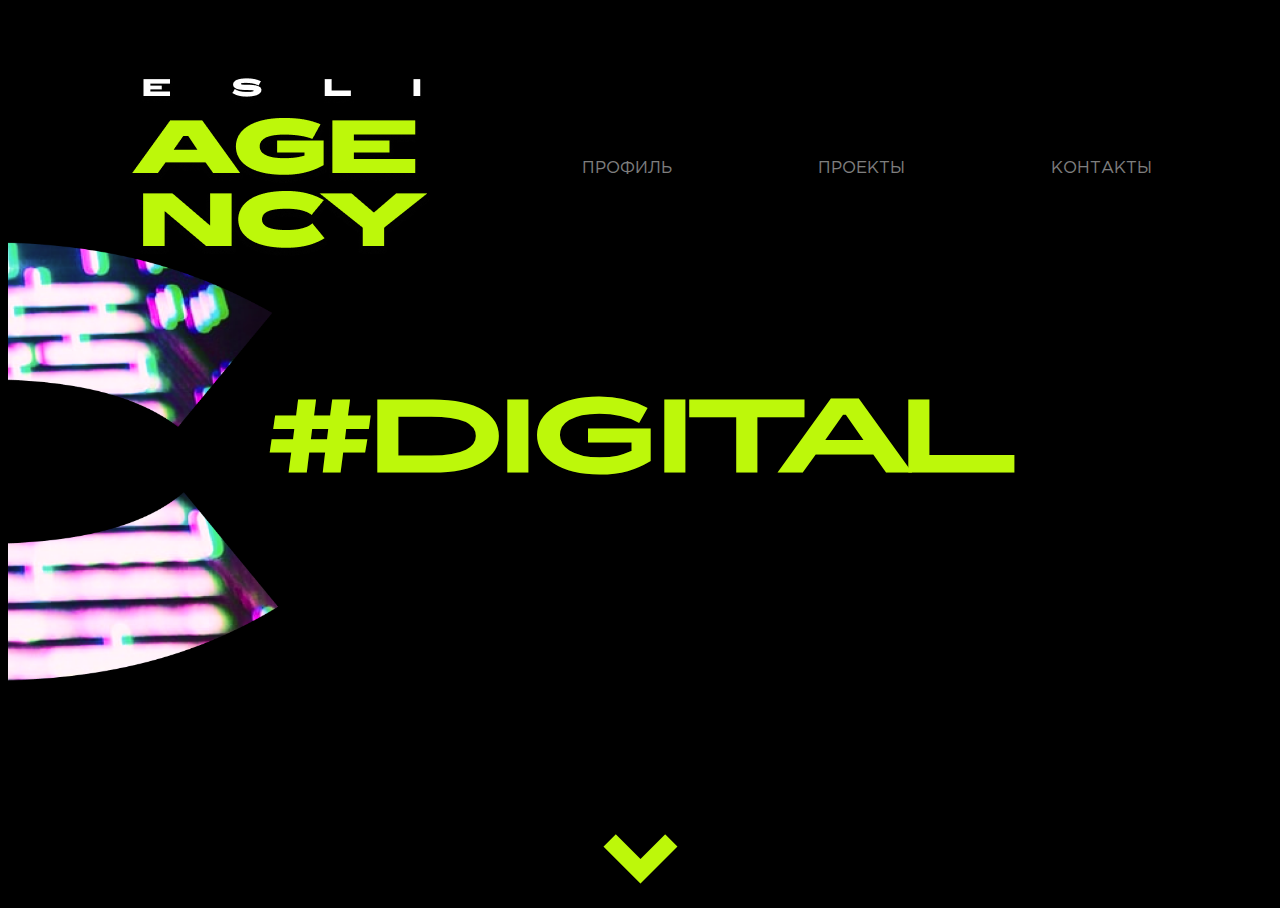
<file: index.html>
<!DOCTYPE html>
<html lang="ru">

<head>
    <meta charset="UTF-8">
    <meta http-equiv="X-UA-Compatible" content="IE=edge">
    <meta name="viewport" content="width=device-width, initial-scale=1.0">
    <meta name="viewport" content="width=device-width, initial-scale=1, shrink-to-fit=no">
    <title>ESLI</title>
    <link rel="shortcut icon" href="images/agency.png" type="image/png">
    <link rel="stylesheet" href="https://cdn.jsdelivr.net/npm/bootstrap@4.5.3/dist/css/bootstrap.min.css"
        integrity="sha384-TX8t27EcRE3e/ihU7zmQxVncDAy5uIKz4rEkgIXeMed4M0jlfIDPvg6uqKI2xXr2" crossorigin="anonymous">
    <link rel="stylesheet" href="https://cdnjs.cloudflare.com/ajax/libs/animate.css/3.5.2/animate.min.css">
    <link rel="stylesheet" href="https://maxcdn.bootstrapcdn.com/font-awesome/4.7.0/css/font-awesome.min.css">
    <link rel="stylesheet" href="styles/style_fonts.css">
    <link rel="stylesheet" href="styles/style.css">
</head>

<body>
    <div class="wrapper start-page_image">
        <header class="header__main">
            <div class="header__page">
                <a href="index.html"><img class="logo" src="images/logo_esli.png" alt="logo_esli"></a>
                <div class="header__menu_sector">
                    <a href="profile.html"><span class="header__menu_sector-span">ПРОФИЛЬ</span></a>
                </div>
                <div class="header__menu_sector">
                    <a href="projects.html"><span class="header__menu_sector-span">ПРОЕКТЫ</span></a>
                </div>
                <div class="header__menu_sector">
                    <a href="contacts.html"><span class="header__menu_sector-span">КОНТАКТЫ</span></a>
                </div>
            </div>
            <div class="header__burger">
                <a href="index.html"><img class="logo" src="images/logo_esli.png" alt="logo_esli"></a>
                <div class="pos-f-t">
                    <div class="collapse" id="navbarToggleExternalContent">
                        <div class="bg-dark p-4">
                            <div><a class="header__burger_profile" href="profile.html">ПРОФИЛЬ</a></div>
                            <div><a class="header__burger_project" href="projects.html"><span>ПРОЕКТЫ</a></div>
                            <div><a class="header__burger_contact" href="contacts.html"><span>КОНТАКТЫ</a></div>
                        </div>
                    </div>
                    <nav class="navbar navbar-dark bg-dark">
                        <button class="navbar-toggler" type="button" data-toggle="collapse" 
                            data-target="#navbarToggleExternalContent" aria-controls="navbarToggleExternalContent" 
                            aria-expanded="false" aria-label="Toggle navigation">
                            <span class="navbar-toggler-icon"></span>
                        </button>
                    </nav>
                </div>
            </div>
        </header>
        <main class="container-glitch">
            <div class="logo-glitch">
                <div class="glitch" data-trick="#DIGITAL">#DIGITAL</div>
            </div>
        </main>
        <div class="arrow-page-down"><a href="while_scrolling.html"><img src="images/arrow_start-page.png"
                    alt="arrow-page-down"></a>
        </div>
    </div>
    <script src="https://code.jquery.com/jquery-3.5.1.slim.min.js"
        integrity="sha384-DfXdz2htPH0lsSSs5nCTpuj/zy4C+OGpamoFVy38MVBnE+IbbVYUew+OrCXaRkfj" crossorigin="anonymous">
    </script>
    <script src="https://cdn.jsdelivr.net/npm/bootstrap@4.5.3/dist/js/bootstrap.bundle.min.js"
        integrity="sha384-ho+j7jyWK8fNQe+A12Hb8AhRq26LrZ/JpcUGGOn+Y7RsweNrtN/tE3MoK7ZeZDyx" crossorigin="anonymous">
    </script>
</body>

</html>
</file>
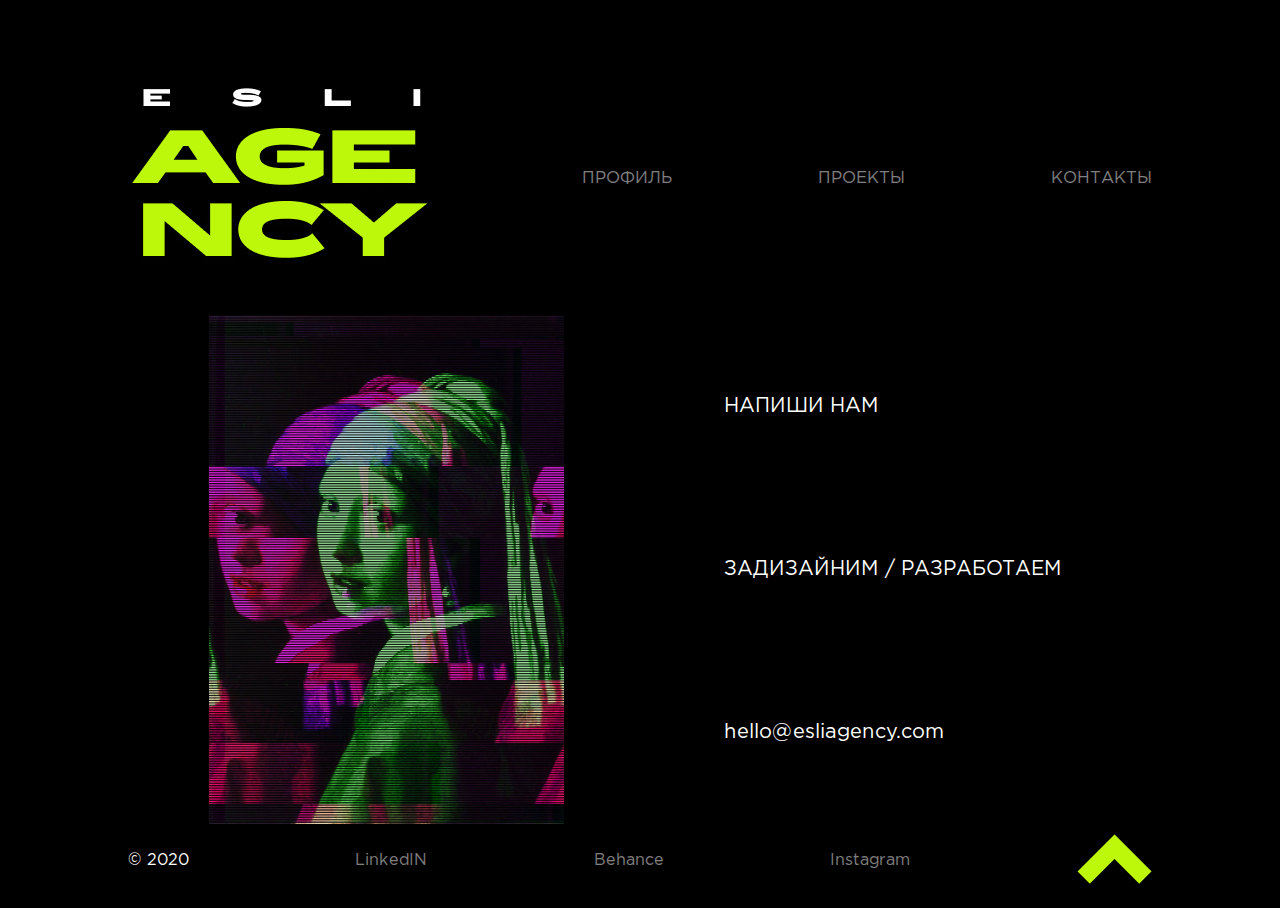
<file: contacts.html>
<!DOCTYPE html>
<html lang="ru">

<head>
    <meta charset="UTF-8">
    <meta http-equiv="X-UA-Compatible" content="IE=edge">
    <meta name="viewport" content="width=device-width, initial-scale=1.0">
    <meta name="viewport" content="width=device-width, initial-scale=1, shrink-to-fit=no">
    <title>ESLI</title>
    <link rel="shortcut icon" href="images/agency.png" type="image/png">
    <link rel="stylesheet" href="https://cdn.jsdelivr.net/npm/bootstrap@4.5.3/dist/css/bootstrap.min.css"
        integrity="sha384-TX8t27EcRE3e/ihU7zmQxVncDAy5uIKz4rEkgIXeMed4M0jlfIDPvg6uqKI2xXr2" crossorigin="anonymous">
    <link rel="stylesheet" href="https://cdnjs.cloudflare.com/ajax/libs/animate.css/3.5.2/animate.min.css">
    <link rel="stylesheet" href="https://maxcdn.bootstrapcdn.com/font-awesome/4.7.0/css/font-awesome.min.css">
    <link rel="stylesheet" href="styles/style_fonts.css">
    <link rel="stylesheet" href="styles/style.css">
</head>

<body>
    <div class="wrapper">
        <header class="header__main">
            <div class="header__page">
                <a href="index.html"><img class="logo" src="images/logo_esli.png" alt="logo_esli"></a>
                <div class="header__menu_sector">
                    <a href="profile.html"><span class="header__menu_sector-span">ПРОФИЛЬ</span></a>
                </div>
                <div class="header__menu_sector">
                    <a href="projects.html"><span class="header__menu_sector-span">ПРОЕКТЫ</span></a>
                </div>
                <div class="header__menu_sector">
                    <a href="contacts.html"><span class="header__menu_sector-span">КОНТАКТЫ</span></a>
                </div>
            </div>
            <div class="header__burger">
                <a href="index.html"><img class="logo" src="images/logo_esli.png" alt="logo_esli"></a>
                <div class="pos-f-t">
                    <div class="collapse" id="navbarToggleExternalContent">
                        <div class="bg-dark p-4">
                            <div><a class="header__burger_profile" href="profile.html">ПРОФИЛЬ</a></div>
                            <div><a class="header__burger_project" href="projects.html"><span>ПРОЕКТЫ</a></div>
                            <div><a class="header__burger_contact" href="contacts.html"><span>КОНТАКТЫ</a></div>
                        </div>
                    </div>
                    <nav class="navbar navbar-dark bg-dark">
                        <button class="navbar-toggler" type="button" data-toggle="collapse" 
                            data-target="#navbarToggleExternalContent" aria-controls="navbarToggleExternalContent" 
                            aria-expanded="false" aria-label="Toggle navigation">
                            <span class="navbar-toggler-icon"></span>
                        </button>
                    </nav>
                </div>
            </div>
        </header>

        <main class="contacts">
            <div class="contacts__content">
                <img class="contacts__img" src="images/picture_girl.png" alt="girl" >
                <div class="contacts__adress">
                    <div>НАПИШИ НАМ</div>
                    <div>ЗАДИЗАЙНИМ&nbsp;/&nbsp;РАЗРАБОТАЕМ</div>
                    <div>hello@esliagency.com</div>
                </div>
            </div>
        </main>
        <footer class="footer__menu">
            <div class="footer__page">
                <div class="footer__menu_link-copyright">&copy; 2020
                </div>
                <div class="footer__menu_sector">
                    <a href="#" class="footer__menu_link">LinkedIN</a>
                </div>
                <div class="footer__menu_sector">
                    <a href="#" class="footer__menu_link">Behance</a>
                </div>
                <div class="footer__menu_sector">
                    <a href="#" class="footer__menu_link">Instagram</a>
                </div>
                <div class="footer__menu_sector">
                    <a href="index.html">
                        <img class="footer__menu_link-check" src="images/check_up.png" alt="check_up">
                    </a>
                </div>
            </div>
            <div class="footer__icon">
                <div class="footer__menu_link-copyright">&copy; 2020</div>
                <a href="#" class="footer__linkedIN"><img class="img__icon" src="images/icon-linkedin.png" alt="LinkedIN"></a>
                <a href="#" class="footer__behanc"><img class="img__icon" src="images/icon-behance.png" alt="Behance"></a>
                <a href="#" class="footer__instagram"><img class="img__icon" src="images/icon-instagram.png" alt="Instagram"></a>
            </div>

        </footer>
    </div>
    <script src="https://code.jquery.com/jquery-3.5.1.slim.min.js"
        integrity="sha384-DfXdz2htPH0lsSSs5nCTpuj/zy4C+OGpamoFVy38MVBnE+IbbVYUew+OrCXaRkfj" crossorigin="anonymous">
    </script>
    <script src="https://cdn.jsdelivr.net/npm/bootstrap@4.5.3/dist/js/bootstrap.bundle.min.js"
        integrity="sha384-ho+j7jyWK8fNQe+A12Hb8AhRq26LrZ/JpcUGGOn+Y7RsweNrtN/tE3MoK7ZeZDyx" crossorigin="anonymous">
    </script>
</body>

</html>
</file>
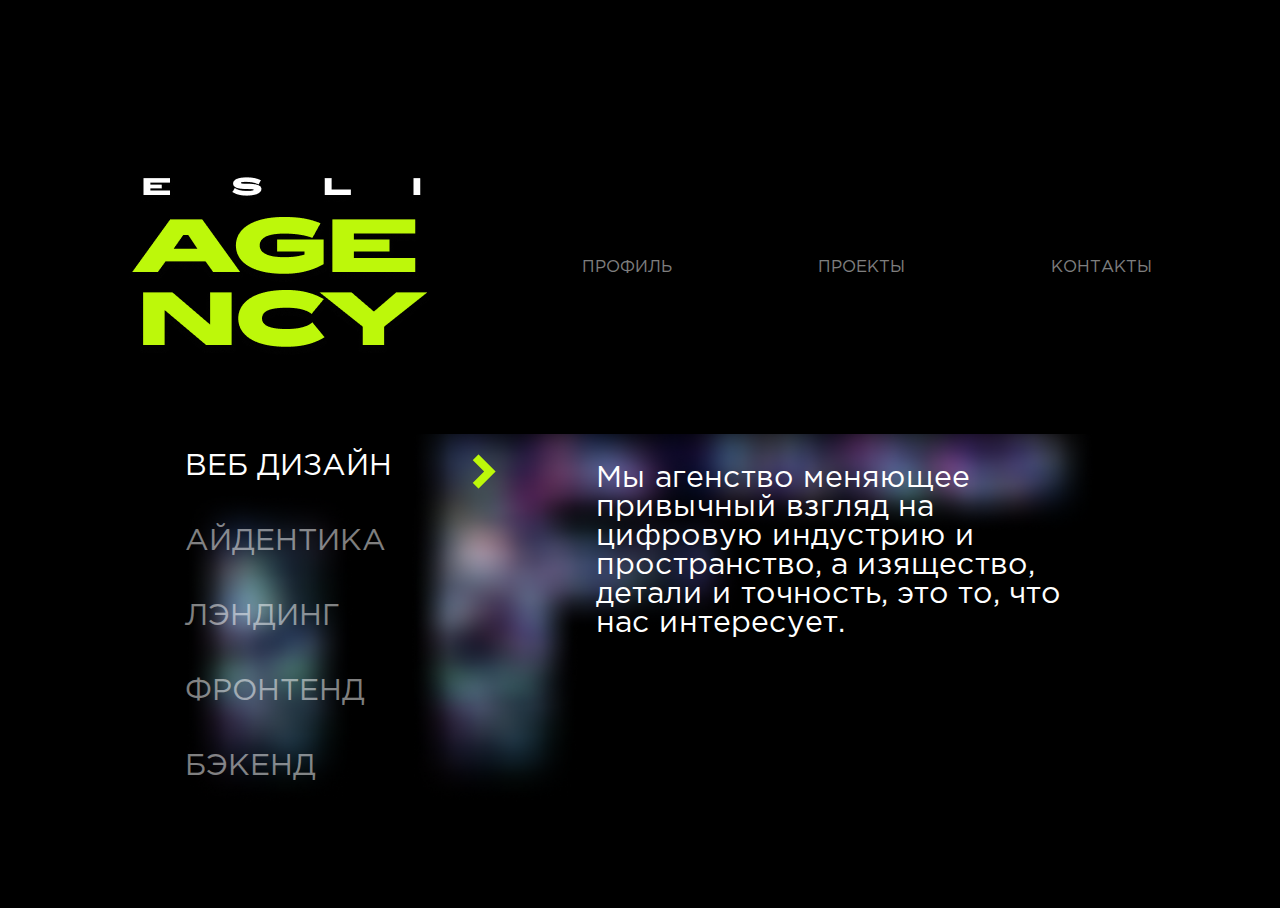
<file: profile.html>
<!DOCTYPE html>
<html lang="ru">

<head>
    <meta charset="UTF-8">
    <meta http-equiv="X-UA-Compatible" content="IE=edge">
    <meta name="viewport" content="width=device-width, initial-scale=1.0">
    <meta name="viewport" content="width=device-width, initial-scale=1, shrink-to-fit=no">
    <title>ESLI</title>
    <link rel="shortcut icon" href="images/agency.png" type="image/png">
    <link rel="stylesheet" href="https://cdn.jsdelivr.net/npm/bootstrap@4.5.3/dist/css/bootstrap.min.css"
        integrity="sha384-TX8t27EcRE3e/ihU7zmQxVncDAy5uIKz4rEkgIXeMed4M0jlfIDPvg6uqKI2xXr2" crossorigin="anonymous">
    <link rel="stylesheet" href="https://cdnjs.cloudflare.com/ajax/libs/animate.css/3.5.2/animate.min.css">
    <link rel="stylesheet" href="https://maxcdn.bootstrapcdn.com/font-awesome/4.7.0/css/font-awesome.min.css">
    <link rel="stylesheet" href="styles/style_fonts.css">
    <link rel="stylesheet" href="styles/style.css">
</head>

<body>
    <div class="wrapper">
        <header class="header__main">
            <div class="header__page">
                <a href="index.html"><img class="logo" src="images/logo_esli.png" alt="logo_esli"></a>
                <div class="header__menu_sector">
                    <a href="profile.html"><span class="header__menu_sector-span">ПРОФИЛЬ</span></a>
                </div>
                <div class="header__menu_sector">
                    <a href="projects.html"><span class="header__menu_sector-span">ПРОЕКТЫ</span></a>
                </div>
                <div class="header__menu_sector">
                    <a href="contacts.html"><span class="header__menu_sector-span">КОНТАКТЫ</span></a>
                </div>
            </div>
            <div class="header__burger">
                <a href="index.html"><img class="logo" src="images/logo_esli.png" alt="logo_esli"></a>
                <div class="pos-f-t">
                    <div class="collapse" id="navbarToggleExternalContent">
                        <div class="bg-dark p-4">
                            <div><a class="header__burger_profile" href="profile.html">ПРОФИЛЬ</a></div>
                            <div><a class="header__burger_project" href="projects.html">ПРОЕКТЫ</a></div>
                            <div><a class="header__burger_contact" href="contacts.html">КОНТАКТЫ</a></div>
                        </div>
                    </div>
                    <nav class="navbar navbar-dark bg-dark">
                        <button class="navbar-toggler" type="button" data-toggle="collapse" 
                            data-target="#navbarToggleExternalContent" aria-controls="navbarToggleExternalContent" 
                            aria-expanded="false" aria-label="Toggle navigation">
                            <span class="navbar-toggler-icon"></span>
                        </button>
                    </nav>
                </div>
            </div>
        </header>

        <main>
            <div class="container-profile background-profile-img">
                <div class="radio-tabs">
                    <input class="state" type="radio" title="Input1" name="input-state" id="radio1" checked />
                    <input class="state" type="radio" title="Input2" name="input-state" id="radio2" />
                    <input class="state" type="radio" title="Input3" name="input-state" id="radio3" />
                    <input class="state" type="radio" title="Input4" name="input-state" id="radio4" />
                    <input class="state" type="radio" title="Input5" name="input-state" id="radio5" />
    
                    <div class="tabs">
                        <label for="radio1" id="first-tab_profile" class="tab_profile"><span class="tab-about">ВЕБ&nbsp;ДИЗАЙН<img class="arrow_profile"
                                src="images/check_right.png" alt="arrow"></span>
                        </label>
                        <label for="radio2" id="second-tab_profile" class="tab_profile"><span class="tab-about">АЙДЕНТИКА<img class="arrow_profile"
                                src="images/check_right.png" alt="arrow"></span>
                        </label>
                        <label for="radio3" id="third-tab_profile" class="tab_profile"><span class="tab-about">ЛЭНДИНГ<img class="arrow_profile"
                                src="images/check_right.png" alt="arrow"></span>
                        </label>
                        <label for="radio4" id="fourth-tab_profile" class="tab_profile"><span class="tab-about">ФРОНТЕНД<img class="arrow_profile"
                                src="images/check_right.png" alt="arrow"></span>
                        </label>
                        <label for="radio5" id="fifth-tab_profile" class="tab_profile"><span class="tab-about">БЭКЕНД<img class="arrow_profile"
                                src="images/check_right.png" alt="arrow"></span>
                        </label>
                    </div>
                    <div class="panels profile">
                        <div id="first-panel_profile" class="panel active animated slideInRight">
                            <h3 class="panels_profile_slide_title">
                                Мы агенство меняющее привычный взгляд на цифровую
                                индустрию и пространство, а изящество, детали и точность, это то, что нас интересует.
                            </h3>
                        </div>
                        <div id="second-panel_profile" class="panel animated slideInRight">
                            <h3 class="panels_profile_slide_title">
                                Lorem ipsum dolor sit amet, consectetur adipiscing elit, sed
                                do eiusmod tempor incididunt ut labore et dolore magna aliqua. Ut enim ad minim veniam, quis
                                nostrud exercitation ullamco laboris nisi ut aliquip ex ea commodo consequat. Duis aute
                                irure dolor in reprehenderit in voluptate velit esse cillum dolore eu fugiat nulla pariatur.
                                Excepteur sint occaecat cupidatat non proident, sunt in culpa qui officia deserunt mollit anim id est
                                laborum.
                            </h3>
                        </div>
                        <div id="third-panel_profile" class="panel animated slideInRight">
                            <h3 class="panels_profile_slide_title">
                                Lorem ipsum dolor sit amet, consectetur adipiscing elit, sed
                                do eiusmod tempor incididunt ut labore et dolore magna aliqua. Ut enim ad minim veniam, quis
                                nostrud exercitation ullamco laboris nisi ut aliquip ex ea commodo consequat. Duis aute
                                irure dolor in reprehenderit in voluptate velit esse cillum dolore eu fugiat nulla pariatur.
                                Excepteur sint occaecat cupidatat non proident, sunt in culpa qui officia deserunt mollit anim id est
                                laborum.
                            </h3>
                        </div>
                        <div id="fourth-panel_profile" class="panel animated slideInRight">
                            <h3 class="panels_profile_slide_title">
                                Lorem ipsum dolor sit amet, consectetur adipiscing elit, sed
                                do eiusmod tempor incididunt ut labore et dolore magna aliqua. Ut enim ad minim veniam, quis
                                nostrud exercitation ullamco laboris nisi ut aliquip ex ea commodo consequat. Duis aute
                                irure dolor in reprehenderit in voluptate velit esse cillum dolore eu fugiat nulla pariatur.
                                Excepteur sint occaecat cupidatat non proident, sunt in culpa qui officia deserunt mollit anim id est
                                laborum.
                            </h3>
                        </div>
                        <div id="fifth-panel_profile" class="panel animated slideInRight">
                            <h3 class="panels_profile_slide_title">
                                Lorem ipsum dolor sit amet, consectetur adipiscing elit, sed
                                do eiusmod tempor incididunt ut labore et dolore magna aliqua. Ut enim ad minim veniam, quis
                                nostrud exercitation ullamco laboris nisi ut aliquip ex ea commodo consequat. Duis aute
                                irure dolor in reprehenderit in voluptate velit esse cillum dolore eu fugiat nulla pariatur.
                                Excepteur sint occaecat cupidatat non proident, sunt in culpa qui officia deserunt mollit anim id est
                                laborum.
                            </h3>
                        </div>
                    </div>
                </div>
            </div>

            <div class="accordion-profile" id="accordion">
                <div class="card">
                    <div class="card-header bg-dark" id="headingOne">
                        <h5 class="mb-0">
                            <button class="btn btn-secondary collapsed" data-toggle="collapse" data-target="#collapseOne" 
                                aria-expanded="true" aria-controls="collapseOne">
                                ВЕБ ДИЗАЙН
                            </button>
                        </h5>
                    </div>
                    <div id="collapseOne" class="collapse" aria-labelledby="headingOne" data-parent="#accordion">
                        <div class="card-body bg-secondary">
                            Мы агенство меняющее привычный взгляд на цифровую
                            индустрию и пространство, а изящество, детали и точность, это то, что нас интересует.
                        </div>
                    </div>
                </div>
    
                <div class="card">
                    <div class="card-header bg-dark" id="headingTwo">
                        <h5 class="mb-0">
                            <button class="btn btn-secondary collapsed" data-toggle="collapse" data-target="#collapseTwo" 
                                aria-expanded="false" aria-controls="collapseTwo">
                                АЙДЕНТИКА
                            </button>
                        </h5>
                    </div>
                    <div id="collapseTwo" class="collapse" aria-labelledby="headingTwo" data-parent="#accordion">
                        <div class="card-body bg-secondary">
                            Lorem ipsum dolor sit amet, consectetur adipiscing elit, sed
                            do eiusmod tempor incididunt ut labore et dolore magna aliqua. Ut enim ad minim veniam, quis
                            nostrud exercitation ullamco laboris nisi ut aliquip ex ea commodo consequat. Duis aute
                            irure dolor in reprehenderit in voluptate velit esse cillum dolore eu fugiat nulla pariatur.
                            Excepteur sint occaecat cupidatat non proident, sunt in culpa qui officia deserunt mollit anim id est
                            laborum.
                        </div>
                    </div>
                </div>
    
                <div class="card">
                    <div class="card-header bg-dark" id="headingThree">
                        <h5 class="mb-0">
                            <button class="btn btn-secondary collapsed" data-toggle="collapse" data-target="#collapseThree" 
                                aria-expanded="false" aria-controls="collapseThree">
                                ЛЭНДИНГ
                            </button>
                        </h5>
                    </div>
                    <div id="collapseThree" class="collapse" aria-labelledby="headingThree" data-parent="#accordion">
                        <div class="card-body bg-secondary">
                            Lorem ipsum dolor sit amet, consectetur adipiscing elit, sed
                            do eiusmod tempor incididunt ut labore et dolore magna aliqua. Ut enim ad minim veniam, quis
                            nostrud exercitation ullamco laboris nisi ut aliquip ex ea commodo consequat. Duis aute
                            irure dolor in reprehenderit in voluptate velit esse cillum dolore eu fugiat nulla pariatur.
                            Excepteur sint occaecat cupidatat non proident, sunt in culpa qui officia deserunt mollit anim id est
                            laborum.
                        </div>
                    </div>
                </div>
    
                <div class="card">
                    <div class="card-header bg-dark" id="headingFour">
                        <h5 class="mb-0">
                            <button class="btn btn-secondary collapsed" data-toggle="collapse" data-target="#collapseFour" 
                                aria-expanded="false" aria-controls="collapseFour">
                                ФРОНТЕНД
                            </button>
                        </h5>
                    </div>
                    <div id="collapseFour" class="collapse" aria-labelledby="headingFour" data-parent="#accordion">
                        <div class="card-body bg-secondary">
                            Lorem ipsum dolor sit amet, consectetur adipiscing elit, sed
                            do eiusmod tempor incididunt ut labore et dolore magna aliqua. Ut enim ad minim veniam, quis
                            nostrud exercitation ullamco laboris nisi ut aliquip ex ea commodo consequat. Duis aute
                            irure dolor in reprehenderit in voluptate velit esse cillum dolore eu fugiat nulla pariatur.
                            Excepteur sint occaecat cupidatat non proident, sunt in culpa qui officia deserunt mollit anim id est
                            laborum.
                        </div>
                    </div>
                </div>
    
                <div class="card">
                    <div class="card-header bg-dark" id="headingFive">
                        <h5 class="mb-0">
                            <button class="btn btn-secondary collapsed" data-toggle="collapse" data-target="#collapseFive" 
                            aria-expanded="false" aria-controls="collapseFive">
                                БЭКЕНД
                            </button>
                        </h5>
                    </div>
                    <div id="collapseFive" class="collapse" aria-labelledby="headingFive" data-parent="#accordion">
                        <div class="card-body bg-secondary">
                            Lorem ipsum dolor sit amet, consectetur adipiscing elit, sed
                            do eiusmod tempor incididunt ut labore et dolore magna aliqua. Ut enim ad minim veniam, quis
                            nostrud exercitation ullamco laboris nisi ut aliquip ex ea commodo consequat. Duis aute
                            irure dolor in reprehenderit in voluptate velit esse cillum dolore eu fugiat nulla pariatur.
                            Excepteur sint occaecat cupidatat non proident, sunt in culpa qui officia deserunt mollit anim id est
                            laborum.
                        </div>
                    </div>
                </div>
            </div>
        </main>
    </div>


    <script src="https://code.jquery.com/jquery-3.5.1.slim.min.js"
        integrity="sha384-DfXdz2htPH0lsSSs5nCTpuj/zy4C+OGpamoFVy38MVBnE+IbbVYUew+OrCXaRkfj" crossorigin="anonymous">
    </script>
    <script src="https://cdn.jsdelivr.net/npm/bootstrap@4.5.3/dist/js/bootstrap.bundle.min.js"
        integrity="sha384-ho+j7jyWK8fNQe+A12Hb8AhRq26LrZ/JpcUGGOn+Y7RsweNrtN/tE3MoK7ZeZDyx" crossorigin="anonymous">
    </script>

</body>

</html>
</file>
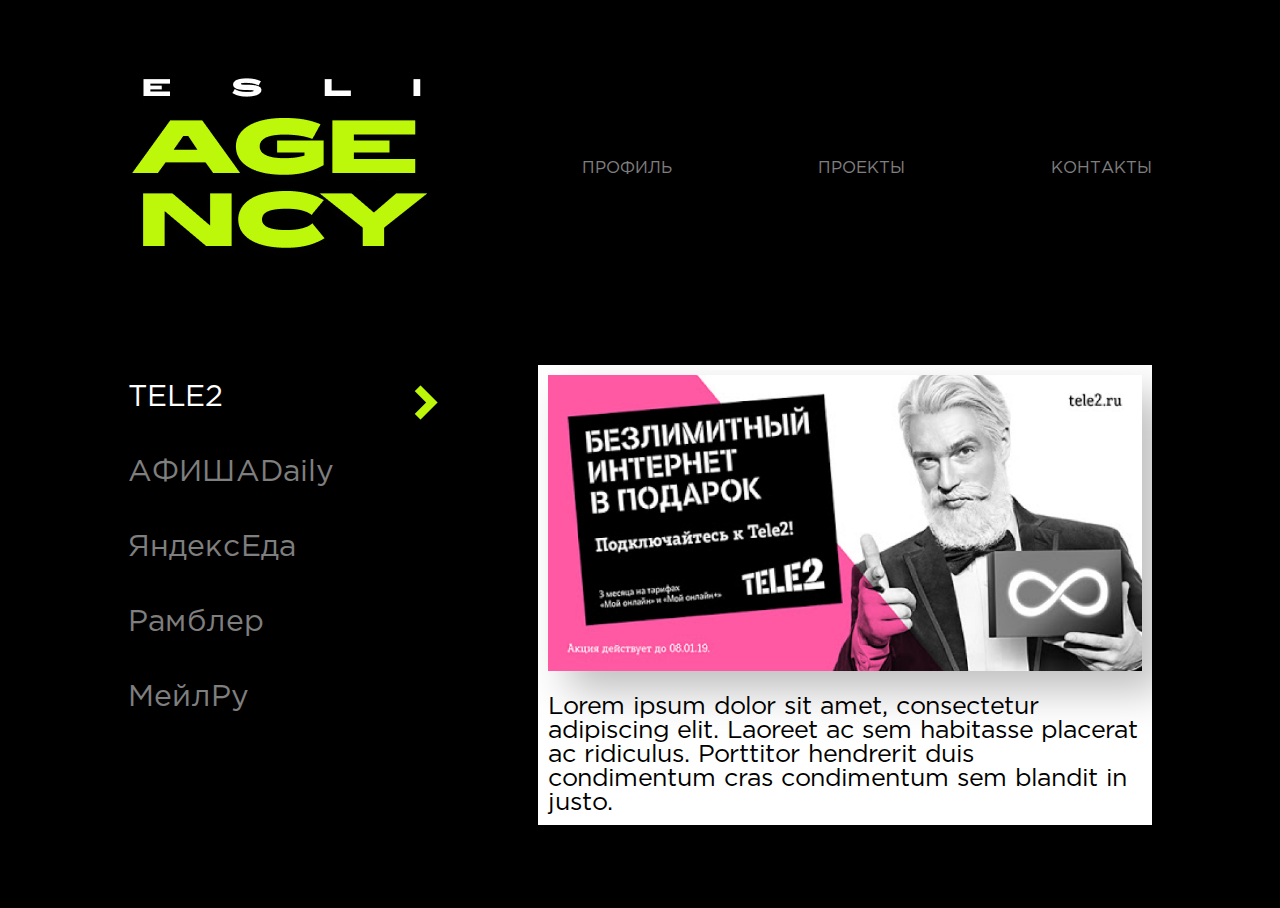
<file: projects.html>
<!DOCTYPE html>
<html lang="ru">

<head>
    <meta charset="UTF-8">
    <meta http-equiv="X-UA-Compatible" content="IE=edge">
    <meta name="viewport" content="width=device-width, initial-scale=1.0">
    <meta name="viewport" content="width=device-width, initial-scale=1, shrink-to-fit=no">
    <title>ESLI</title>
    <link rel="shortcut icon" href="images/agency.png" type="image/png">
    <link rel="stylesheet" href="https://cdn.jsdelivr.net/npm/bootstrap@4.5.3/dist/css/bootstrap.min.css"
        integrity="sha384-TX8t27EcRE3e/ihU7zmQxVncDAy5uIKz4rEkgIXeMed4M0jlfIDPvg6uqKI2xXr2" crossorigin="anonymous">
    <link rel="stylesheet" href="https://cdnjs.cloudflare.com/ajax/libs/animate.css/3.5.2/animate.min.css">
    <link rel="stylesheet" href="https://maxcdn.bootstrapcdn.com/font-awesome/4.7.0/css/font-awesome.min.css">
    <link rel="stylesheet" href="styles/style_fonts.css">
    <link rel="stylesheet" href="styles/style.css">
</head>

<body>
    <div class="wrapper">
        <header class="header__main">
            <div class="header__page">
                <a href="index.html"><img class="logo" src="images/logo_esli.png" alt="logo_esli"></a>
                <div class="header__menu_sector">
                    <a href="profile.html"><span class="header__menu_sector-span">ПРОФИЛЬ</span></a>
                </div>
                <div class="header__menu_sector">
                    <a href="projects.html"><span class="header__menu_sector-span">ПРОЕКТЫ</span></a>
                </div>
                <div class="header__menu_sector">
                    <a href="contacts.html"><span class="header__menu_sector-span">КОНТАКТЫ</span></a>
                </div>
            </div>
            <div class="header__burger">
                <a href="index.html"><img class="logo" src="images/logo_esli.png" alt="logo_esli"></a>
                <div class="pos-f-t">
                    <div class="collapse" id="navbarToggleExternalContent">
                        <div class="bg-dark p-4">
                            <div><a class="header__burger_profile" href="profile.html">ПРОФИЛЬ</a></div>
                            <div><a class="header__burger_project" href="projects.html"><span>ПРОЕКТЫ</a></div>
                            <div><a class="header__burger_contact" href="contacts.html"><span>КОНТАКТЫ</a></div>
                        </div>
                    </div>
                    <nav class="navbar navbar-dark bg-dark">
                        <button class="navbar-toggler" type="button" data-toggle="collapse" 
                            data-target="#navbarToggleExternalContent" aria-controls="navbarToggleExternalContent" 
                            aria-expanded="false" aria-label="Toggle navigation">
                            <span class="navbar-toggler-icon"></span>
                        </button>
                    </nav>
                </div>
            </div>
        </header>
        
        <main class="container-projects">
            <div class="main-projects">
            <div class="radio-tabs">
                <input class="state" type="radio" title="Input1" name="input-state" id="radio1" checked />
                <input class="state" type="radio" title="Input2" name="input-state" id="radio2" />
                <input class="state" type="radio" title="Input3" name="input-state" id="radio3" />
                <input class="state" type="radio" title="Input4" name="input-state" id="radio4" />
                <input class="state" type="radio" title="Input5" name="input-state" id="radio5" />
                <div class="tabs">
                    <label for="radio1" id="first-tab" class="tab">
                        <span class="tab-label">TELE2<img class="arrow_label" src="images/check_right.png" alt="arrow">
                        </span>
                    </label>
                    <label for="radio2" id="second-tab" class="tab">
                        <span class="tab-label">АФИШАDaily<img class="arrow_label" src="images/check_right.png"
                                alt="arrow"></span>
                    </label>
                    <label for="radio3" id="third-tab" class="tab">

                        <span class="tab-label">ЯндексЕда<img class="arrow_label" src="images/check_right.png"
                                alt="arrow"></span>
                    </label>
                    <label for="radio4" id="fourth-tab" class="tab">
                        <span class="tab-label">Рамблер<img class="arrow_label" src="images/check_right.png"
                                alt="arrow"></span>
                    </label>
                    <label for="radio5" id="fifth-tab" class="tab">
                        <span class="tab-label">МейлРу<img class="arrow_label" src="images/check_right.png"
                                alt="arrow"></span>
                    </label>
                </div>

                <div class="panels">
                    <div id="first-panel" class="panel active animated slideInRight">
                        <div class="container">
                            <div class="panel__img"><img src="images/tele2.png" alt="tele2"></div>
                            <div class="panel__txt">Lorem ipsum dolor sit amet, consectetur adipiscing elit. Laoreet ac
                                sem habitasse placerat ac ridiculus. Porttitor hendrerit duis condimentum cras
                                condimentum sem blandit in justo. 
                            </div>
                        </div>
                    </div>

                    <div id="second-panel" class="panel animated slideInRight">
                        <div class="container">
                            <div class="panel__img"><img src="images/AfishaDaily.png" alt="tele2"></div>
                            <div class="panel__txt">Lorem ipsum dolor sit amet, consectetur adipiscing elit. Laoreet ac
                                sem habitasse placerat ac ridiculus. Porttitor hendrerit duis condimentum cras
                                condimentum sem blandit in justo.
                            </div>
                        </div>
                    </div>

                    <div id="third-panel" class="panel animated slideInRight">
                        <div class="container">
                            <div class="panel__img"><img src="images/JandeksEda.png" alt="tele2"></div>
                            <div class="panel__txt">Lorem ipsum dolor sit amet, consectetur adipiscing elit. Laoreet ac
                                sem habitasse placerat ac ridiculus. Porttitor hendrerit duis condimentum cras
                                condimentum sem blandit in justo.
                            </div>
                        </div>
                    </div>

                    <div id="fourth-panel" class="panel animated slideInRight">
                        <div class="container">
                            <div class="panel__img"><img src="images/Rambler.jpg" alt="tele2"></div>
                            <div class="panel__txt">Lorem ipsum dolor sit amet, consectetur adipiscing elit. Laoreet ac
                                sem habitasse placerat ac ridiculus. Porttitor hendrerit duis condimentum cras
                                condimentum sem blandit in justo.
                            </div>
                        </div>
                    </div>

                    <div id="fifth-panel" class="panel animated slideInRight">
                        <div class="container">
                            <div class="panel__img"><img src="images/MailRu.png" alt="tele2"></div>
                            <div class="panel__txt">Lorem ipsum dolor sit amet, consectetur adipiscing elit. Laoreet ac
                                sem habitasse placerat ac ridiculus. Porttitor hendrerit duis condimentum cras
                                condimentum sem blandit in justo.
                            </div>
                        </div>
                    </div>
                </div>
            </div>
        </div>

            <div class="accordion-projects" id="accordion">
                <div class="card">
                    <div class="card-header bg-dark" id="headingOne">
                        <h5 class="mb-0">
                            <button class="btn btn-secondary collapsed" data-toggle="collapse" data-target="#collapseOne" 
                                aria-expanded="true" aria-controls="collapseOne">
                                TELE2
                            </button>
                        </h5>
                    </div>
                    <div id="collapseOne" class="collapse" aria-labelledby="headingOne" data-parent="#accordion">
                        <div class="card-body bg-secondary">
                            <div class="container">
                                <div class="panel__img"><img src="images/tele2.png" alt="tele2"></div>
                                <div class="panel__txt">Lorem ipsum dolor sit amet, consectetur adipiscing elit. Laoreet ac
                                    sem habitasse placerat ac ridiculus. Porttitor hendrerit duis condimentum cras
                                    condimentum sem blandit in justo. 
                                </div>
                            </div>
                        </div>
                    </div>
                </div>
    
                <div class="card">
                    <div class="card-header bg-dark" id="headingTwo">
                        <h5 class="mb-0">
                            <button class="btn btn-secondary collapsed" data-toggle="collapse" data-target="#collapseTwo" 
                                aria-expanded="false" aria-controls="collapseTwo">
                                АФИШАDaily
                            </button>
                        </h5>
                    </div>
                    <div id="collapseTwo" class="collapse" aria-labelledby="headingTwo" data-parent="#accordion">
                        <div class="card-body bg-secondary">
                            <div class="container">
                                <div class="panel__img"><img src="images/AfishaDaily.png" alt="tele2"></div>
                                <div class="panel__txt">Lorem ipsum dolor sit amet, consectetur adipiscing elit. Laoreet ac
                                    sem habitasse placerat ac ridiculus. Porttitor hendrerit duis condimentum cras
                                    condimentum sem blandit in justo. 
                                </div>
                            </div>
                        </div>
                    </div>
                </div>
    
                <div class="card">
                    <div class="card-header bg-dark" id="headingThree">
                        <h5 class="mb-0">
                            <button class="btn btn-secondary collapsed" data-toggle="collapse" data-target="#collapseThree" 
                                aria-expanded="false" aria-controls="collapseThree">
                                ЯндексЕда
                            </button>
                        </h5>
                    </div>
                    <div id="collapseThree" class="collapse" aria-labelledby="headingThree" data-parent="#accordion">
                        <div class="card-body bg-secondary">
                            <div class="container">
                                <div class="panel__img"><img src="images/JandeksEda.png" alt="tele2"></div>
                                <div class="panel__txt">Lorem ipsum dolor sit amet, consectetur adipiscing elit. Laoreet ac
                                    sem habitasse placerat ac ridiculus. Porttitor hendrerit duis condimentum cras
                                    condimentum sem blandit in justo. 
                                </div>
                            </div>
                        </div>
                    </div>
                </div>
    
                <div class="card">
                    <div class="card-header bg-dark" id="headingFour">
                        <h5 class="mb-0">
                            <button class="btn btn-secondary collapsed" data-toggle="collapse" data-target="#collapseFour" 
                                aria-expanded="false" aria-controls="collapseFour">
                                Рамблер
                            </button>
                        </h5>
                    </div>
                    <div id="collapseFour" class="collapse" aria-labelledby="headingFour" data-parent="#accordion">
                        <div class="card-body bg-secondary">
                            <div class="container">
                                <div class="panel__img"><img src="images/Rambler.jpg" alt="tele2"></div>
                                <div class="panel__txt">Lorem ipsum dolor sit amet, consectetur adipiscing elit. Laoreet ac
                                    sem habitasse placerat ac ridiculus. Porttitor hendrerit duis condimentum cras
                                    condimentum sem blandit in justo. 
                                </div>
                            </div>
                        </div>
                    </div>
                </div>
    
                <div class="card">
                    <div class="card-header bg-dark" id="headingFive">
                        <h5 class="mb-0">
                            <button class="btn btn-secondary collapsed" data-toggle="collapse" data-target="#collapseFive" 
                                aria-expanded="false" aria-controls="collapseFive">
                                МейлРу
                            </button>
                        </h5>
                    </div>
                    <div id="collapseFive" class="collapse" aria-labelledby="headingFive" data-parent="#accordion">
                        <div class="card-body bg-secondary">
                            <div class="container">
                                <div class="panel__img"><img src="images/MailRu.png" alt="tele2"></div>
                                <div class="panel__txt">Lorem ipsum dolor sit amet, consectetur adipiscing elit. Laoreet ac
                                    sem habitasse placerat ac ridiculus. Porttitor hendrerit duis condimentum cras
                                    condimentum sem blandit in justo. 
                                </div>
                            </div>
                        </div>
                    </div>
                </div>
            </div>
        </main>
    </div>
    <script src="https://code.jquery.com/jquery-3.5.1.slim.min.js"
        integrity="sha384-DfXdz2htPH0lsSSs5nCTpuj/zy4C+OGpamoFVy38MVBnE+IbbVYUew+OrCXaRkfj" crossorigin="anonymous">
    </script>
    <script src="https://cdn.jsdelivr.net/npm/bootstrap@4.5.3/dist/js/bootstrap.bundle.min.js"
        integrity="sha384-ho+j7jyWK8fNQe+A12Hb8AhRq26LrZ/JpcUGGOn+Y7RsweNrtN/tE3MoK7ZeZDyx" crossorigin="anonymous">
    </script>

</body>

</html>
</file>
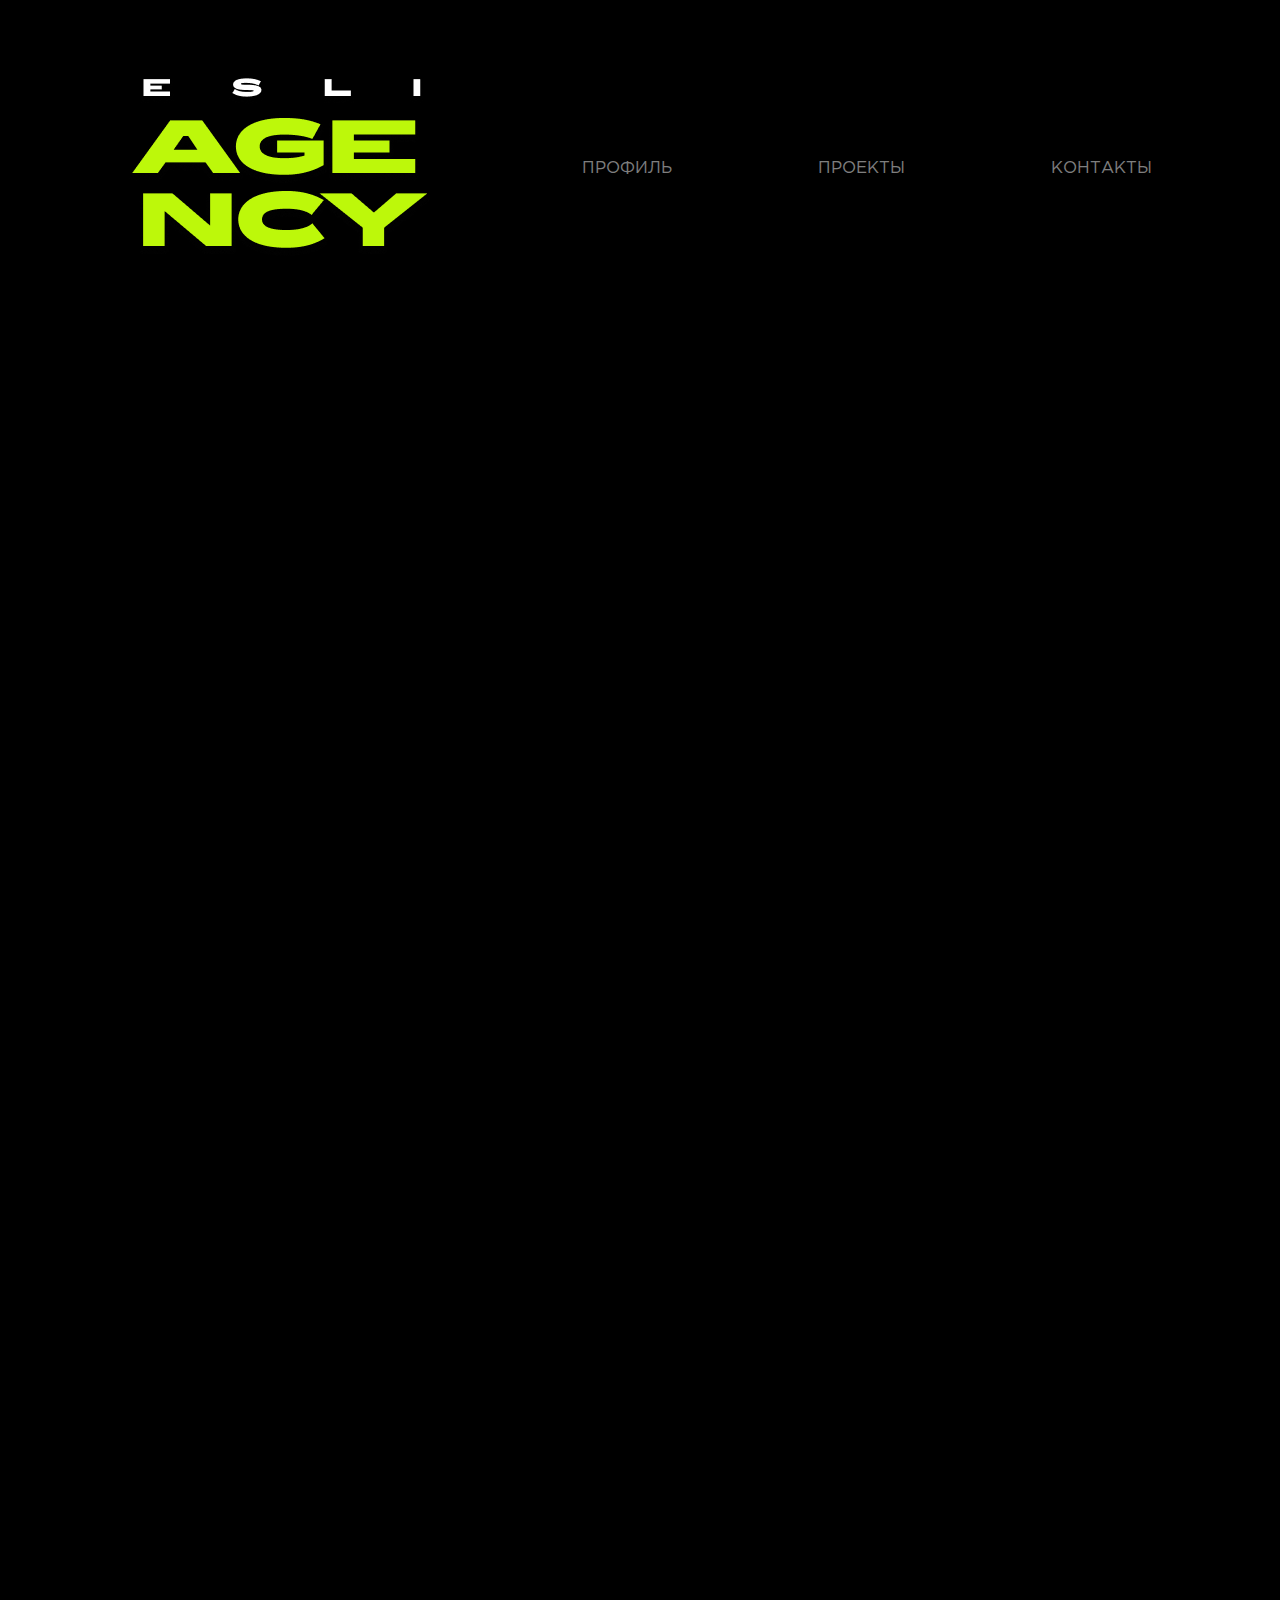
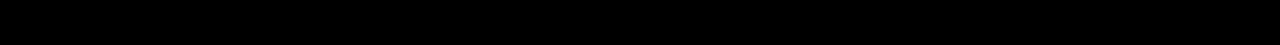
<file: while_scrolling.html>
<!DOCTYPE html>
<html lang="ru">

<head>
    <meta charset="UTF-8">
    <meta http-equiv="X-UA-Compatible" content="IE=edge">
    <meta name="viewport" content="width=device-width, initial-scale=1.0">
    <meta name="viewport" content="width=device-width, initial-scale=1, shrink-to-fit=no">
    <title>ESLI</title>
    <link rel="shortcut icon" href="images/agency.png" type="image/png">
    <link rel="stylesheet" href="https://cdn.jsdelivr.net/npm/bootstrap@4.5.3/dist/css/bootstrap.min.css"
        integrity="sha384-TX8t27EcRE3e/ihU7zmQxVncDAy5uIKz4rEkgIXeMed4M0jlfIDPvg6uqKI2xXr2" crossorigin="anonymous">
    <link rel="stylesheet" href="https://cdnjs.cloudflare.com/ajax/libs/animate.css/3.5.2/animate.min.css">
    <link rel="stylesheet" href="https://maxcdn.bootstrapcdn.com/font-awesome/4.7.0/css/font-awesome.min.css">
    <link rel="stylesheet" href="styles/style_fonts.css">
    <link rel="stylesheet" href="styles/style.css">
</head>

<body>
    <div class="wrapper">
        <header class="header__main">
            <div class="header__page">
                <a href="index.html"><img class="logo" src="images/logo_esli.png" alt="logo_esli"></a>
                <div class="header__menu_sector">
                    <a href="profile.html"><span class="header__menu_sector-span">ПРОФИЛЬ</span></a>
                </div>
                <div class="header__menu_sector">
                    <a href="projects.html"><span class="header__menu_sector-span">ПРОЕКТЫ</span></a>
                </div>
                <div class="header__menu_sector">
                    <a href="contacts.html"><span class="header__menu_sector-span">КОНТАКТЫ</span></a>
                </div>
            </div>
            <div class="header__burger">
                <a href="index.html"><img class="logo" src="images/logo_esli.png" alt="logo_esli"></a>
                <div class="pos-f-t">
                    <div class="collapse" id="navbarToggleExternalContent">
                        <div class="bg-dark p-4">
                            <div><a class="header__burger_profile" href="profile.html">ПРОФИЛЬ</a></div>
                            <div><a class="header__burger_project" href="projects.html"><span>ПРОЕКТЫ</a></div>
                            <div><a class="header__burger_contact" href="contacts.html"><span>КОНТАКТЫ</a></div>
                        </div>
                    </div>
                    <nav class="navbar navbar-dark bg-dark">
                        <button class="navbar-toggler" type="button" data-toggle="collapse" 
                            data-target="#navbarToggleExternalContent" aria-controls="navbarToggleExternalContent" 
                            aria-expanded="false" aria-label="Toggle navigation">
                            <span class="navbar-toggler-icon"></span>
                        </button>
                    </nav>
                </div>
            </div>
        </header>
        <main class="container-if">
            <div class="if-block__content">
                <div class="if-block-image"><img src="images/if.png" alt="background_image"></div>
            </div>
        </main>
    </div>
    <script src="https://code.jquery.com/jquery-3.5.1.slim.min.js"
        integrity="sha384-DfXdz2htPH0lsSSs5nCTpuj/zy4C+OGpamoFVy38MVBnE+IbbVYUew+OrCXaRkfj" crossorigin="anonymous">
    </script>
    <script src="https://cdn.jsdelivr.net/npm/bootstrap@4.5.3/dist/js/bootstrap.bundle.min.js"
        integrity="sha384-ho+j7jyWK8fNQe+A12Hb8AhRq26LrZ/JpcUGGOn+Y7RsweNrtN/tE3MoK7ZeZDyx" crossorigin="anonymous">
    </script>
</body>

</html>
</file>
<file: styles/style_fonts.css>
@font-face {
    font-family: 'Gotham Pro';
    src: url('../fonts/GothamPro-Medium.eot');
    src: local('Gotham Pro-Medium'), local('GothamPro-Medium'),
        url('../fonts/GothamPro-Medium.eot?#iefix') format('embedded-opentype'),
        url('/fonts/GothamPro-Medium.woff2') format('woff2'),
        url('../fonts/GothamPro-Medium.woff') format('woff'),
        url('../fonts/GothamPro-Medium.ttf') format('truetype');
    font-weight: 500;
    font-style: normal;
}

@font-face {
    font-family: 'Gotham Pro';
    src: url('../fonts/GothamProRegular.eot');
    src: local('Gotham Pro'), local('GothamPro'),
        url('../fonts/GothamProRegular.eot?#iefix') format('embedded-opentype'),
        url('/fonts/GothamProRegular.woff2') format('woff2'),
        url('../fonts/GothamProRegular.woff') format('woff'),
        url('../fonts/GothamProRegular.ttf') format('truetype');
    font-weight: normal;
    font-style: normal;
}

@font-face {
    font-family: 'Zeppelin 53';
    src: url('../fonts/Zeppelin 53.eot');
    src: local('Zeppelin 53'), local('Zeppelin 53'),
        url('../fonts/Zeppelin 53.eot?#iefix') format('embedded-opentype'),
        url('/fonts/Zeppelin 53.woff2') format('woff2'),
        url('../fonts/Zeppelin 53.woff') format('woff'),
        url('../fonts/Zeppelin 53.ttf') format('truetype');
    font-weight: normal;
    font-style: normal;
}
</file>
<file: styles/style.css>
@charset "UTF-8";
.header__main {
  margin-top: 25px;
}

.header__page {
  display: flex;
  justify-content: space-between;
  align-items: center;
  width: 80vw;
  margin: 5vh auto;
}

.logo {
  max-width: 100%;
}

.header__menu_sector {
  display: inline-block;
  font-size: 1.302vw;
  font-family: "Gotham Pro", Arial, Helvetica, sans-serif;
}

.header__menu_sector-span {
  position: relative;
  display: block;
  cursor: default;
  color: #FFFFFF80;
}

a:link {
  text-decoration: none;
}

a:hover {
  text-decoration: none;
  color: #FFFFFF80;
}

.header__menu_sector-span:before,
.header__menu_sector-span:after {
  content: "";
  position: absolute;
  width: 0%;
  height: 2px;
  top: 50%;
  margin-top: -0.1px;
  background: #BDF80A;
}

.header__menu_sector-span:before {
  right: -2.5px;
}

.header__menu_sector-span:after {
  /*//создания псевдоэлемента внутри элемента после его контента*/
  right: 2.5px;
  background: #BDF80A;
  transition: width 0.9s cubic-bezier(0.22, 0.61, 0.36, 1);
}

.header__menu_sector-span:hover:before {
  /*движение линии вперед*/
  background: #BDF80A;
  width: 100%;
  transition: width 0.9s cubic-bezier(0.22, 0.61, 0.36, 1);
}

.header__menu_sector-span:hover:after {
  background: #BDF80A;
  width: 100%;
}

@media screen and (max-width: 360px) {
  .header__page {
    display: none;
  }

  .header__burger {
    width: 320px;
    text-align: center;
  }

  .header__burger_profile,
.header__burger_project,
.header__burger_contact {
    color: #FFFFFF80;
  }
}
@media screen and (min-width: 361px) and (max-width: 499px) {
  .header__page {
    display: none;
  }

  .header__burger {
    width: 375px;
    text-align: center;
  }

  .header__burger_profile,
.header__burger_project,
.header__burger_contact {
    color: #FFFFFF80;
  }
}
@media screen and (min-width: 500px) and (max-width: 768px) {
  .header__burger {
    display: none;
  }

  .header__burger_profile,
.header__burger_project,
.header__burger_contact {
    color: #FFFFFF80;
  }
}
@media screen and (min-width: 769px) and (max-width: 1023px) {
  .header__burger {
    display: none;
  }
}
@media screen and (min-width: 1024px) {
  .header__burger {
    display: none;
  }
}
.header_start-page {
  width: 50vw;
}

@-webkit-keyframes noise {
  0% {
    clip: rect(2rem, 99.99rem, 12rem, 0);
  }
  4% {
    clip: rect(7rem, 99.99rem, 4rem, 0);
  }
  8% {
    clip: rect(5rem, 99.99rem, 4rem, 0);
  }
  12% {
    clip: rect(5rem, 99.99rem, 8rem, 0);
  }
  16% {
    clip: rect(2rem, 99.99rem, 8rem, 0);
  }
  20% {
    clip: rect(5rem, 99.99rem, 5rem, 0);
  }
  24% {
    clip: rect(2rem, 99.99rem, 2rem, 0);
  }
  28% {
    clip: rect(8rem, 99.99rem, 10rem, 0);
  }
  32% {
    clip: rect(11rem, 99.99rem, 3rem, 0);
  }
  36% {
    clip: rect(7rem, 99.99rem, 8rem, 0);
  }
  40% {
    clip: rect(6rem, 99.99rem, 11rem, 0);
  }
  44% {
    clip: rect(1rem, 99.99rem, 4rem, 0);
  }
  48% {
    clip: rect(9rem, 99.99rem, 11rem, 0);
  }
  52% {
    clip: rect(7rem, 99.99rem, 7rem, 0);
  }
  56% {
    clip: rect(6rem, 99.99rem, 12rem, 0);
  }
  60% {
    clip: rect(10rem, 99.99rem, 12rem, 0);
  }
  64% {
    clip: rect(12rem, 99.99rem, 2rem, 0);
  }
  68% {
    clip: rect(6rem, 99.99rem, 4rem, 0);
  }
  72% {
    clip: rect(3rem, 99.99rem, 3rem, 0);
  }
  76% {
    clip: rect(7rem, 99.99rem, 4rem, 0);
  }
  80% {
    clip: rect(8rem, 99.99rem, 2rem, 0);
  }
  84% {
    clip: rect(9rem, 99.99rem, 1rem, 0);
  }
  88% {
    clip: rect(4rem, 99.99rem, 3rem, 0);
  }
  92% {
    clip: rect(11rem, 99.99rem, 3rem, 0);
  }
  96% {
    clip: rect(4rem, 99.99rem, 10rem, 0);
  }
  100% {
    clip: rect(1rem, 99.99rem, 6rem, 0);
  }
}

@keyframes noise {
  0% {
    clip: rect(2rem, 99.99rem, 12rem, 0);
  }
  4% {
    clip: rect(7rem, 99.99rem, 4rem, 0);
  }
  8% {
    clip: rect(5rem, 99.99rem, 4rem, 0);
  }
  12% {
    clip: rect(5rem, 99.99rem, 8rem, 0);
  }
  16% {
    clip: rect(2rem, 99.99rem, 8rem, 0);
  }
  20% {
    clip: rect(5rem, 99.99rem, 5rem, 0);
  }
  24% {
    clip: rect(2rem, 99.99rem, 2rem, 0);
  }
  28% {
    clip: rect(8rem, 99.99rem, 10rem, 0);
  }
  32% {
    clip: rect(11rem, 99.99rem, 3rem, 0);
  }
  36% {
    clip: rect(7rem, 99.99rem, 8rem, 0);
  }
  40% {
    clip: rect(6rem, 99.99rem, 11rem, 0);
  }
  44% {
    clip: rect(1rem, 99.99rem, 4rem, 0);
  }
  48% {
    clip: rect(9rem, 99.99rem, 11rem, 0);
  }
  52% {
    clip: rect(7rem, 99.99rem, 7rem, 0);
  }
  56% {
    clip: rect(6rem, 99.99rem, 12rem, 0);
  }
  60% {
    clip: rect(10rem, 99.99rem, 12rem, 0);
  }
  64% {
    clip: rect(12rem, 99.99rem, 2rem, 0);
  }
  68% {
    clip: rect(6rem, 99.99rem, 4rem, 0);
  }
  72% {
    clip: rect(3rem, 99.99rem, 3rem, 0);
  }
  76% {
    clip: rect(7rem, 99.99rem, 4rem, 0);
  }
  80% {
    clip: rect(8rem, 99.99rem, 2rem, 0);
  }
  84% {
    clip: rect(9rem, 99.99rem, 1rem, 0);
  }
  88% {
    clip: rect(4rem, 99.99rem, 3rem, 0);
  }
  92% {
    clip: rect(11rem, 99.99rem, 3rem, 0);
  }
  96% {
    clip: rect(4rem, 99.99rem, 10rem, 0);
  }
  100% {
    clip: rect(1rem, 99.99rem, 6rem, 0);
  }
}
.arrow-page-down {
  padding-bottom: 20px;
}

@media screen and (max-width: 360px) {
  .container-glitch {
    padding: 20vh 0;
    flex: 1 1 auto;
    background: url(../images/start-page_background.png) no-repeat left/120%;
  }

  .start-page_image {
    display: none;
  }

  .glitch {
    color: #BDF80A;
    position: relative;
    font: normal 700 30px "Zeppelin 53";
    margin-top: 35px;
  }
  .glitch::after {
    content: attr(data-trick);
    position: absolute;
    top: 0;
    left: 0.5rem;
    color: #BDF80A;
    background-color: #000000;
    overflow: hidden;
    text-shadow: -0.5rem 0 #ff0000;
    clip: rect(0, 90rem, 0, 0);
    animation: noise 2s infinite linear alternate-reverse;
  }
  .glitch::before {
    content: attr(data-trick);
    position: absolute;
    top: 0;
    left: -1rem;
    color: #BDF80A;
    background-color: #000000;
    overflow: hidden;
    text-shadow: 0.3rem 0 #ff0000;
    clip: rect(0, 90rem, 0, 0);
    animation: noise 4s infinite linear alternate-reverse;
  }
}
@media screen and (min-width: 361px) and (max-width: 499px) {
  .container-glitch {
    padding: 20vh 0;
    flex: 1 1 auto;
    background: url(../images/start-page_background.png) no-repeat left/120%;
  }

  .start-page_image {
    display: none;
  }

  .glitch {
    color: #BDF80A;
    position: relative;
    font: normal 700 30px "Zeppelin 53";
    margin-top: 28px;
  }
  .glitch::after {
    content: attr(data-trick);
    position: absolute;
    top: 0;
    left: 0.5rem;
    color: #BDF80A;
    background-color: #000000;
    overflow: hidden;
    text-shadow: -0.5rem 0 #ff0000;
    clip: rect(0, 90rem, 0, 0);
    animation: noise 2s infinite linear alternate-reverse;
  }
  .glitch::before {
    content: attr(data-trick);
    position: absolute;
    top: 0;
    left: -1rem;
    color: #BDF80A;
    background-color: #000000;
    overflow: hidden;
    text-shadow: 0.3rem 0 #ff0000;
    clip: rect(0, 90rem, 0, 0);
    animation: noise 4s infinite linear alternate-reverse;
  }
}
@media screen and (min-width: 500px) and (max-width: 768px) {
  .container-glitch {
    padding: 20vh 0;
    flex: 1 1 auto;
    background: url(../images/start-page_background.png) no-repeat left/90%;
  }

  .start-page_image {
    display: none;
  }

  .glitch {
    color: #BDF80A;
    position: relative;
    font: normal 700 65px "Zeppelin 53";
  }
  .glitch::after {
    content: attr(data-trick);
    position: absolute;
    top: 0;
    left: 0.5rem;
    color: #BDF80A;
    background-color: #000000;
    overflow: hidden;
    text-shadow: -0.5rem 0 #ff0000;
    clip: rect(0, 90rem, 0, 0);
    animation: noise 2s infinite linear alternate-reverse;
  }
  .glitch::before {
    content: attr(data-trick);
    position: absolute;
    top: 0;
    left: -1rem;
    color: #BDF80A;
    background-color: #000000;
    overflow: hidden;
    text-shadow: 0.3rem 0 #ff0000;
    clip: rect(0, 90rem, 0, 0);
    animation: noise 4s infinite linear alternate-reverse;
  }
}
@media screen and (min-width: 769px) and (max-width: 1023px) {
  .container-glitch {
    padding: 20vh 0;
    flex: 1 1 auto;
  }

  .start-page_image {
    background: url(../images/start-page_background.png) no-repeat left/20%;
    max-width: 100%;
  }

  .glitch {
    color: #BDF80A;
    position: relative;
    font: normal 700 110px "Zeppelin 53";
  }
  .glitch::after {
    content: attr(data-trick);
    position: absolute;
    top: 0;
    left: 0.5rem;
    color: #BDF80A;
    background-color: #000000;
    overflow: hidden;
    text-shadow: -0.5rem 0 #ff0000;
    clip: rect(0, 90rem, 0, 0);
    animation: noise 2s infinite linear alternate-reverse;
  }
  .glitch::before {
    content: attr(data-trick);
    position: absolute;
    top: 0;
    left: -1rem;
    color: #BDF80A;
    background-color: #000000;
    overflow: hidden;
    text-shadow: 0.3rem 0 #ff0000;
    clip: rect(0, 90rem, 0, 0);
    animation: noise 4s infinite linear alternate-reverse;
  }
}
@media screen and (min-width: 1024px) {
  .container-glitch {
    padding: 10vh 0;
    flex: 1 1 auto;
  }

  .start-page_image {
    background: url(../images/start-page_background.png) no-repeat left/30%;
    max-width: 100%;
  }

  .glitch {
    color: #BDF80A;
    position: relative;
    font: normal 700 100px "Zeppelin 53";
  }
  .glitch::after {
    content: attr(data-trick);
    position: absolute;
    top: 0;
    left: 0.5rem;
    color: #BDF80A;
    background-color: #000000;
    overflow: hidden;
    text-shadow: -0.5rem 0 #ff0000;
    clip: rect(0, 90rem, 0, 0);
    animation: noise 2s infinite linear alternate-reverse;
  }
  .glitch::before {
    content: attr(data-trick);
    position: absolute;
    top: 0;
    left: -1rem;
    color: #BDF80A;
    background-color: #000000;
    overflow: hidden;
    text-shadow: 0.3rem 0 #ff0000;
    clip: rect(0, 90rem, 0, 0);
    animation: noise 4s infinite linear alternate-reverse;
  }
}
.container-if {
  flex: 1 1 auto;
}

.if-block__content {
  transform: translateY(80vh);
  -webkit-animation-name: "if";
          animation-name: "if";
  -webkit-animation-duration: 3s;
          animation-duration: 3s;
  -webkit-animation-delay: 0s;
          animation-delay: 0s;
  -webkit-animation-timing-function: linear;
          animation-timing-function: linear;
  -webkit-animation-iteration-count: 1;
          animation-iteration-count: 1;
  -webkit-animation-fill-mode: forwards;
          animation-fill-mode: forwards;
}

.if-block__content:hover {
  filter: blur(1rem);
  transition-duration: 3s;
}

@-webkit-keyframes if {
  0% {
    transform: translateY(80vh);
  }
  100% {
    transform: translateY(0);
  }
}

@keyframes if {
  0% {
    transform: translateY(80vh);
  }
  100% {
    transform: translateY(0);
  }
}
@media screen and (max-width: 360px) {
  .if-block-image img {
    width: 80vw;
    margin-top: 80px;
  }
}
@media screen and (min-width: 361px) and (max-width: 499px) {
  .if-block-image img {
    width: 85vw;
    margin-top: 80px;
  }
}
@media screen and (min-width: 500px) and (max-width: 768px) {
  .if-block-image img {
    width: 90vw;
  }
}
@media screen and (min-width: 769px) and (max-width: 1023px) {
  .if-block-image img {
    width: 95vw;
  }
}
@media screen and (min-width: 1024px) {
  .if-block-image img {
    width: 100vw;
  }
}
.background-profile-img {
  background: url(../images/if_blur.png) no-repeat center/100%;
}

.radio-tabs {
  max-width: 80vw;
}

.tab-about {
  display: flex;
  justify-content: space-between;
  font-size: 30px;
  line-height: 1.6rem;
  padding: 20px 0;
}

.arrow_profile {
  margin-left: 80px;
  visibility: hidden;
}
.arrow_profile:checked {
  visibility: visible;
}

.tab_profile {
  display: flex;
  flex-direction: column;
  text-align: left;
  color: #FFFFFF80;
  cursor: pointer;
}

.tab_profile:active {
  color: #FFFFFF;
}

#radio1:checked ~ .tabs #first-tab_profile,
#radio2:checked ~ .tabs #second-tab_profile,
#radio3:checked ~ .tabs #third-tab_profile,
#radio4:checked ~ .tabs #fourth-tab_profile,
#radio5:checked ~ .tabs #fifth-tab_profile {
  color: #FFFFFF;
  cursor: default;
}
#radio1:checked ~ .tabs #first-tab_profile .arrow_profile,
#radio2:checked ~ .tabs #second-tab_profile .arrow_profile,
#radio3:checked ~ .tabs #third-tab_profile .arrow_profile,
#radio4:checked ~ .tabs #fourth-tab_profile .arrow_profile,
#radio5:checked ~ .tabs #fifth-tab_profile .arrow_profile {
  visibility: visible;
}

#radio1:checked ~ .panels #first-panel_profile,
#radio2:checked ~ .panels #second-panel_profile,
#radio3:checked ~ .panels #third-panel_profile,
#radio4:checked ~ .panels #fourth-panel_profile,
#radio5:checked ~ .panels #fifth-panel_profile {
  display: block;
}

#radio1:checked ~ .arrow_profile #first-tab_arrow,
#radio2:checked ~ .arrow_profile #second-tab_arrow,
#radio3:checked ~ .arrow_profile #third-tab_arrow,
#radio4:checked ~ .arrow_profile #fourth-tab_arrow,
#radio5:checked ~ .arrow_profile #fifth-tab_arrow {
  color: #FFFFFF;
  cursor: default;
}

@media screen and (max-width: 360px) {
  .container-profile {
    display: none;
  }

  .accordion-profile {
    margin-top: 25px;
    width: 320px;
  }
}
@media screen and (min-width: 361px) and (max-width: 499px) {
  .container-profile {
    display: none;
  }

  .accordion-profile {
    margin-top: 25px;
    width: 375px;
  }
}
@media screen and (min-width: 500px) and (max-width: 768px) {
  .accordion-profile {
    display: none;
  }

  .container-profile {
    margin: 0 auto;
    flex: 1 1 auto;
    margin-top: 30px;
  }

  .panels_profile_slide_title {
    font-size: 20px;
    font-weight: 300;
    color: #FFFFFF;
    text-align: left;
    width: 300px;
  }
}
@media screen and (min-width: 769px) and (max-width: 1023px) {
  .accordion-profile {
    display: none;
  }

  .container-profile {
    margin: 0 auto;
    flex: 1 1 auto;
    margin-top: 30px;
  }
}
@media screen and (min-width: 1024px) {
  .accordion-profile {
    display: none;
  }

  .container-profile {
    margin: 0 auto;
    flex: 1 1 auto;
    margin-top: 30px;
  }

  .panels_profile_slide_title {
    font-size: 30px;
    font-weight: 300;
    color: #FFFFFF;
    text-align: left;
    width: 500px;
  }
}
.container-projects {
  margin: 0 auto;
  flex: 1 1 auto;
  margin-top: 30px;
}

.radio-tabs {
  display: flex;
  justify-content: center;
}

.radio-tabs .state {
  position: absolute;
  left: -10000px;
}

.tabs {
  display: flex;
  flex-direction: column;
  justify-content: space-between;
  align-self: flex-start;
  color: #FFFFFF80;
  cursor: pointer;
}

.radio-tabs .tab:active {
  color: #FFFFFF;
}

#radio1:checked ~ .tabs #first-tab,
#radio2:checked ~ .tabs #second-tab,
#radio3:checked ~ .tabs #third-tab,
#radio4:checked ~ .tabs #fourth-tab,
#radio5:checked ~ .tabs #fifth-tab {
  color: #FFFFFF;
  cursor: default;
}
#radio1:checked ~ .tabs #first-tab .arrow_label,
#radio2:checked ~ .tabs #second-tab .arrow_label,
#radio3:checked ~ .tabs #third-tab .arrow_label,
#radio4:checked ~ .tabs #fourth-tab .arrow_label,
#radio5:checked ~ .tabs #fifth-tab .arrow_label {
  visibility: visible;
}

.tab-label {
  display: flex;
  justify-content: space-between;
  font-size: 30px;
  line-height: 1.6rem;
  padding: 20px 0;
}

.arrow_label {
  margin-left: 80px;
  visibility: hidden;
}
.arrow_label:checked {
  visibility: visible;
}

.panel__img img {
  max-width: 100%;
  filter: drop-shadow(20px 20px 20px rgba(0, 0, 0, 0.25));
}

.container {
  display: flex;
  flex-direction: column;
  align-items: center;
  justify-content: center;
  background-color: white;
  padding: 10px;
}

.radio-tabs .panel {
  display: none;
  margin-left: 100px;
}

#radio1:checked ~ .panels #first-panel,
#radio2:checked ~ .panels #second-panel,
#radio3:checked ~ .panels #third-panel,
#radio4:checked ~ .panels #fourth-panel,
#radio5:checked ~ .panels #fifth-panel {
  display: block;
}

@media screen and (max-width: 360px) {
  .main-projects {
    display: none;
  }

  .accordion-projects {
    margin-top: 25px;
    width: 320px;
  }
}
@media screen and (min-width: 361px) and (max-width: 499px) {
  .main-projects {
    display: none;
  }

  .accordion-projects {
    margin-top: 25px;
    width: 375px;
  }
}
@media screen and (min-width: 500px) and (max-width: 768px) {
  .accordion-projects {
    display: none;
  }

  .radio-tabs {
    margin: 0 auto;
    flex: 1 1 auto;
    margin-top: 30px;
  }

  .panel__txt {
    font-size: 20px;
    color: #000000;
    font-weight: 300;
    text-align: left;
    width: 300px;
  }
}
@media screen and (min-width: 769px) and (max-width: 1023px) {
  .accordion-projects {
    display: none;
  }

  .radio-tabs {
    margin: 0 auto;
    flex: 1 1 auto;
    margin-top: 30px;
  }

  .panel__txt {
    font-size: 20px;
    color: #000000;
    font-weight: 300;
    text-align: left;
    width: 300px;
  }
}
@media screen and (min-width: 1024px) {
  .accordion-projects {
    display: none;
  }

  .radio-tabs {
    margin: 0 auto;
    flex: 1 1 auto;
    margin-top: 30px;
  }

  .panel__txt {
    font-size: 25px;
    color: #000000;
    margin-top: 20px;
  }
}
.contacts {
  width: 80%;
  display: flex;
  justify-content: center;
}

.contacts__content {
  display: flex;
  justify-content: space-between;
}

.footer__page {
  width: 80vw;
  display: flex;
  justify-content: space-between;
  align-items: center;
  color: #FFFFFF;
  margin: 10px 0;
}

.footer__menu_link {
  color: #FFFFFF80;
}

.contacts__img {
  max-width: 100%;
}

.footer__icon {
  width: 80vw;
  display: flex;
  justify-content: space-between;
  align-items: center;
  color: #FFFFFF;
  margin: 10px 0;
}

.img__icon {
  max-width: 50px;
  max-height: 50px;
}

@media screen and (max-width: 360px) {
  .contacts__img, .footer__page {
    display: none;
  }

  .contacts__adress {
    height: 390px;
    display: flex;
    flex-direction: column;
    justify-content: space-around;
    color: #FFFFFF;
    background: url(../images/picture_girl.png) no-repeat center/100%;
  }
}
@media screen and (min-width: 361px) and (max-width: 499px) {
  .contacts__img, .footer__page {
    display: none;
  }

  .contacts__adress {
    height: 390px;
    display: flex;
    flex-direction: column;
    justify-content: space-around;
    color: #FFFFFF;
    background: url(../images/picture_girl.png) no-repeat center/100%;
  }
}
@media screen and (min-width: 500px) and (max-width: 768px) {
  .contacts__img, .footer__page {
    display: none;
  }

  .contacts__adress {
    height: 390px;
    display: flex;
    flex-direction: column;
    justify-content: space-around;
    color: #FFFFFF;
    background: url(../images/picture_girl.png) no-repeat center/100%;
  }
}
@media screen and (min-width: 769px) and (max-width: 1023px) {
  .footer__icon {
    display: none;
  }

  .contacts__adress {
    display: flex;
    flex-direction: column;
    justify-content: space-around;
    color: #FFFFFF;
    font-size: 20px;
    padding: 10px;
    margin-left: 150px;
  }
}
@media screen and (min-width: 1024px) {
  .footer__icon {
    display: none;
  }

  .contacts__adress {
    display: flex;
    flex-direction: column;
    justify-content: space-around;
    color: #FFFFFF;
    font-size: 20px;
    padding: 10px;
    margin-left: 150px;
  }
}
body,
html {
  font-family: "Gotham Pro", Arial, Helvetica, sans-serif;
  background-color: #000000;
  height: 100%;
  overflow-x: hidden;
}

.wrapper {
  min-height: 100%;
  display: flex;
  flex-direction: column;
  justify-content: center;
  align-items: center;
}/*# sourceMappingURL=style.css.map */
</file>
